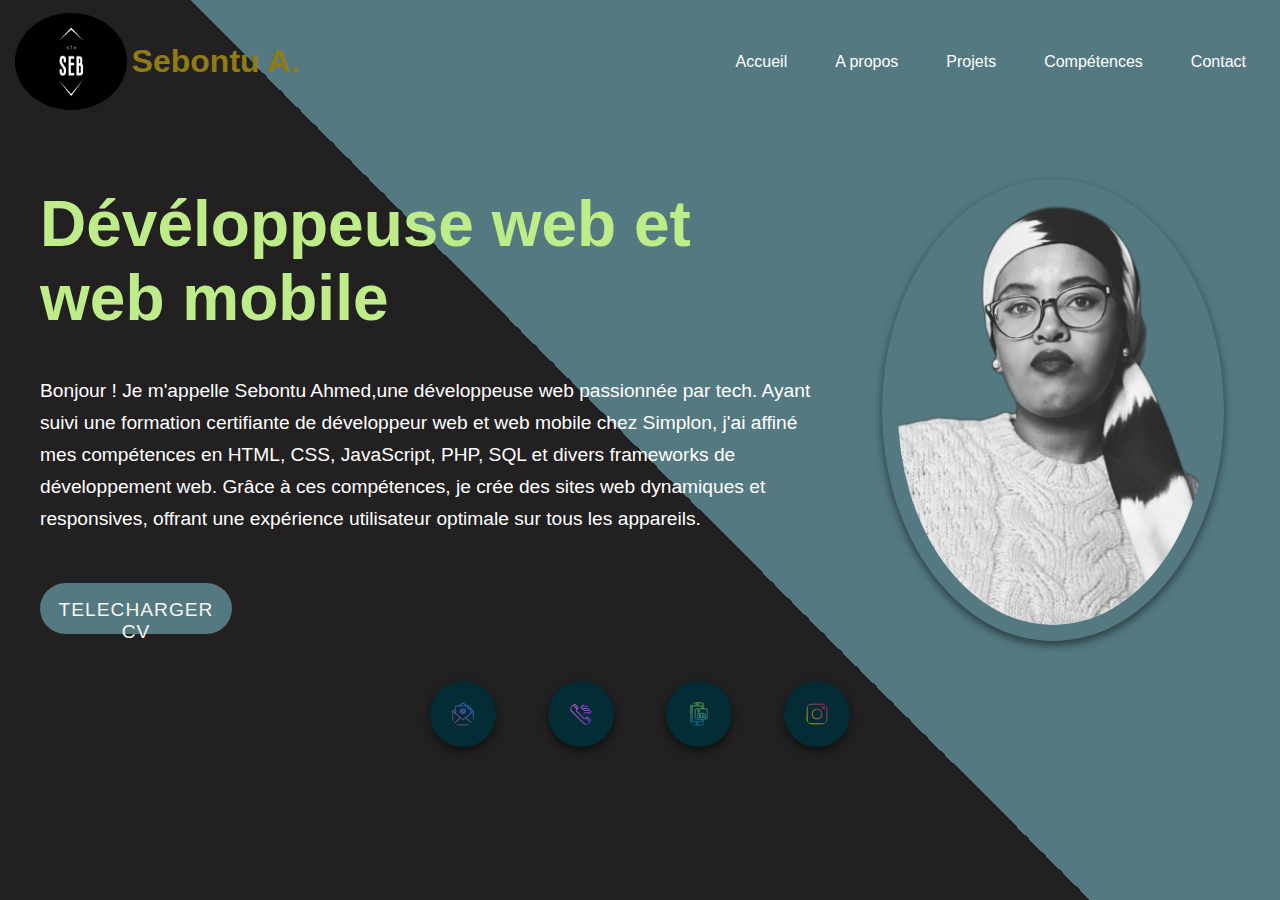
<file: index.html>
<!DOCTYPE html>
<html lang="en">
<head>
    <meta charset="UTF-8">
    <meta name="viewport" content="width=device-width, initial-scale=1.0">
    <title>seb</title>
    <link rel="stylesheet" href="style.css">
</head>
<body>
    <header>
        <div class="logo-part">
            <img src="pics/logo-seb.png" alt="site-logo" id="logo">
            <h1>Sebontu A.</h1>
        </div>
        <input type="checkbox" id="menu-toggle" class="menu-toggle">
        <label for="menu-toggle" class="menu-icon">&#9776;</label>
        <nav>
            <ul>
                <li><a href="index.html">Accueil</a></li>
                <li><a href="about.html">A propos</a></li>
                <li><a href="projects.html">Projets</a></li>
                <li><a href="competences.html">Compétences</a></li>
                <li><a href="contact.html">Contact</a></li>
            </ul>
        </nav>
    </header>
    <main>
<div class="main-container">
    <div class="text-part">
        <h2> Dévéloppeuse web et web mobile</h2>
        <p>Bonjour ! Je m'appelle Sebontu Ahmed,une développeuse web passionnée par tech.
            Ayant suivi une formation certifiante de développeur web et web mobile chez Simplon,
            j'ai affiné mes compétences en HTML, CSS, JavaScript, PHP, SQL et divers frameworks de développement web.
            Grâce à ces compétences, je crée des sites web dynamiques et responsives, 
            offrant une expérience utilisateur optimale sur tous les appareils.
            </p>
           <button class="btn"><a  href="cv-upd.pdf">Telecharger cv</a></button> 
       
    </div>

        <img src="pics/darker-pic.png" alt="profile-picture">
   
</div>
    <div class="footer">
        <ul>
            <li><a href="mailto:sebontuh@gmail.com"><img class="icons" src="pics/gmail.png" alt="mail-icon"></a></li>
            <li><a href="tel:+33663365416"><img class="icons" src="pics/phone-call.png" alt="phone-icon"></a></li>
            <li><a href="http://www.linkedin.com/in/sebontu-a-8b53502b2"><img class="icons" src="pics/linkedin.png" alt="linkdin-icon"></a></li>
            <li><a href="#"><img class="icons" src="pics/insta.png" alt="insta-icon"></a></li>
        </ul>
    </div>

    </main>
</body>
</html>
</file>
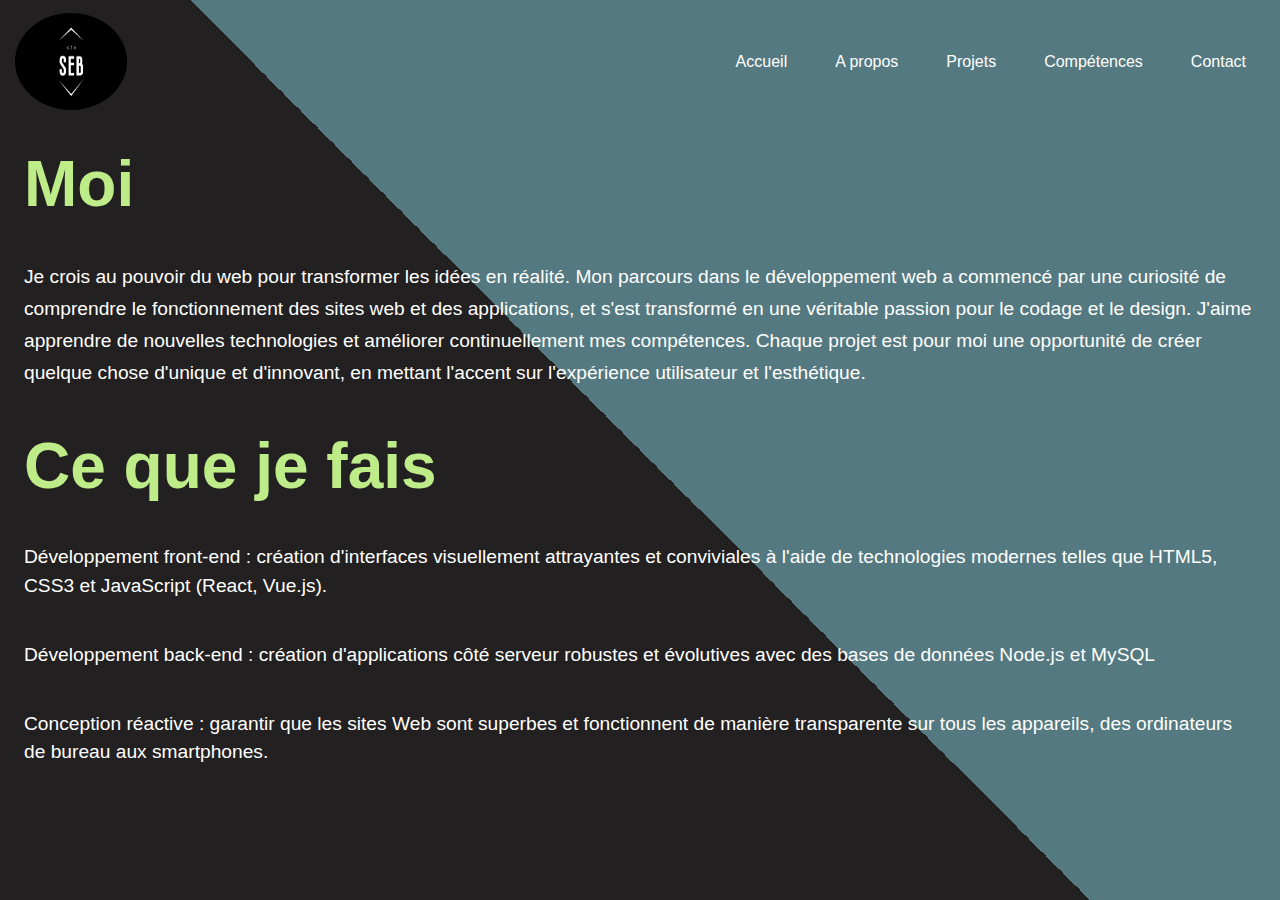
<file: about.html>
<!DOCTYPE html>
<html lang="en">
<head>
    <meta charset="UTF-8">
    <meta name="viewport" content="width=device-width, initial-scale=1.0">
    <title>Document</title>
    <link rel="stylesheet" href="style.css">
</head>
<body>
    <header>
        <div class="logo-part">
            <img src="pics/logo-seb.png" alt="site-logo" id="logo">   
        </div>
        <input type="checkbox" id="menu-toggle" class="menu-toggle">
        <label for="menu-toggle" class="menu-icon">&#9776;</label>
        <nav>
            <ul>
                <li><a href="index.html">Accueil</a></li>
                <li><a href="about.html">A propos</a></li>
                <li><a href="projects.html">Projets</a></li>
                <li><a href="competences.html">Compétences</a></li>
                <li><a href="contact.html">Contact</a></li>
            </ul>
        </nav>
    </header>
    <div class="main-container">
        <div class="text-part">
            <h2> Moi </h2>
            <p>Je crois au pouvoir du web pour transformer les idées en réalité. 
                Mon parcours dans le développement web a commencé par une curiosité de 
                comprendre le fonctionnement des sites web et des applications,
                 et s'est transformé en une véritable passion pour le codage et le design.
                  J'aime apprendre de nouvelles technologies et améliorer continuellement mes compétences. 
                  Chaque projet est pour moi une opportunité de créer quelque chose d'unique et d'innovant,
                 en mettant l'accent sur l'expérience utilisateur et l'esthétique.
                </p>
               <h3> Ce que je fais </h3>
               <ul>
                <li>Développement front-end : création d'interfaces visuellement attrayantes
                     et conviviales à l'aide de technologies modernes telles que HTML5, CSS3 et JavaScript (React, Vue.js).</li>
                <li>Développement back-end : création d'applications côté serveur robustes et évolutives avec des
                     bases de données Node.js et MySQL</li>
                <li>Conception réactive : garantir que les sites Web sont superbes et fonctionnent de manière transparente sur tous les appareils, des ordinateurs de bureau aux smartphones.</li>
               </ul>
           
        </div>
    
</body>
</html>
</file>
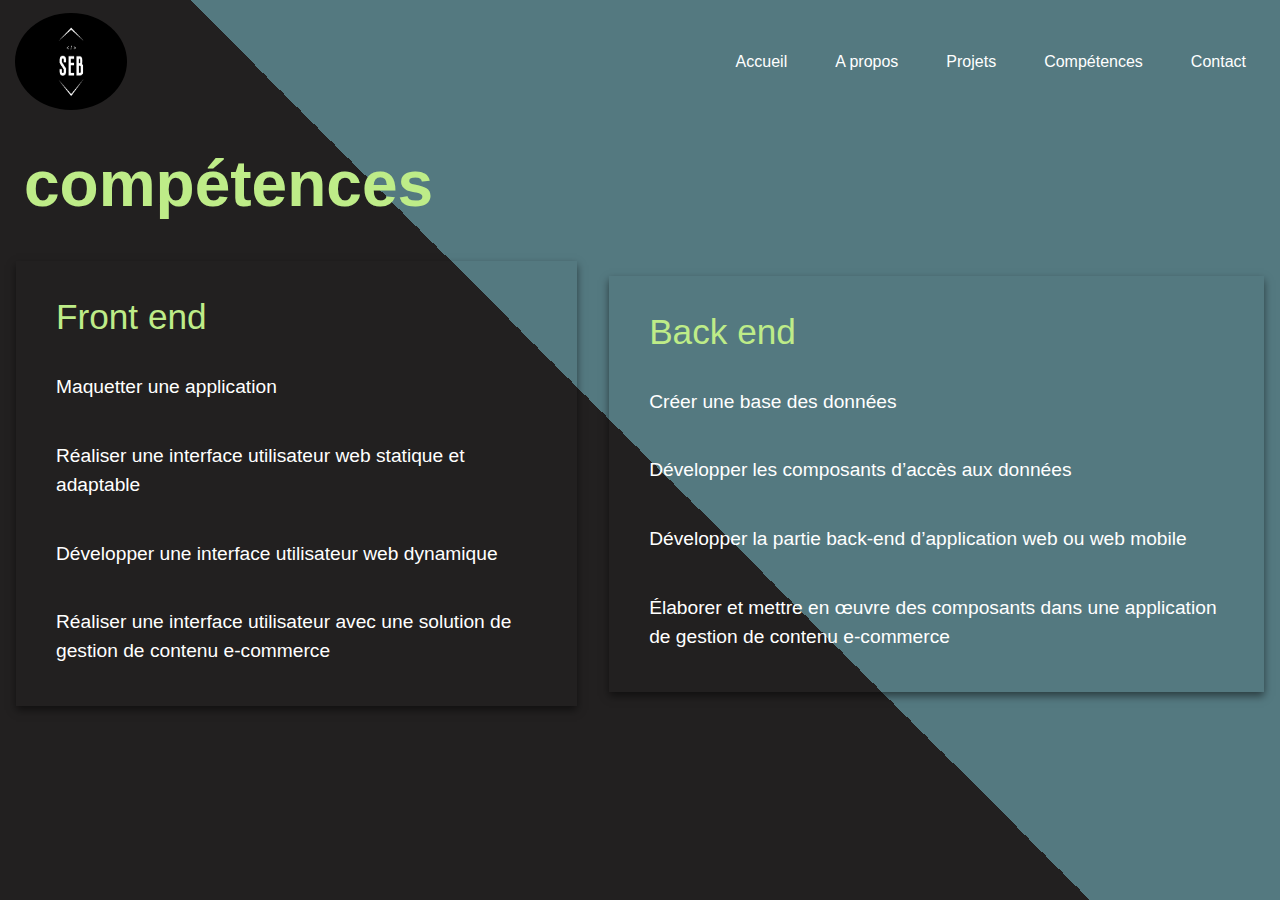
<file: competences.html>
<!DOCTYPE html>
<html lang="en">
<head>
    <meta charset="UTF-8">
    <meta name="viewport" content="width=device-width, initial-scale=1.0">
    <title>Document</title>
    <link rel="stylesheet" href="style.css">
</head>
<body>
    <header>
        <div class="logo-part">
            <img src="pics/logo-seb.png" alt="site-logo" id="logo">
            
        </div>
        <input type="checkbox" id="menu-toggle" class="menu-toggle">
        <label for="menu-toggle" class="menu-icon">&#9776;</label>
        <nav>
            <ul>
                <li><a href="index.html">Accueil</a></li>
                <li><a href="about.html">A propos</a></li>
                <li><a href="projects.html">Projets</a></li>
                <li><a href="competences.html">Compétences</a></li>
                <li><a href="contact.html">Contact</a></li>
            </ul>
        </nav>
    </header>
    <div class="main-container">
        <div class="text-part">
               <h3> compétences </h3>
               <div class="skills">
                <div class="front">
                    <p>Front end</p>
               <ul>
                <li>Maquetter une application</li>
                <li>Réaliser une interface utilisateur web statique et adaptable</li>
                <li>Développer une interface utilisateur web dynamique</li>
                <li>Réaliser une interface utilisateur avec une solution de gestion de contenu
                    e-commerce</li>
               </ul>
               </div>
               <div class="back">
                <p>Back end</p>
                <ul>
                <li>Créer une base des données</li>
                <li>Développer les composants d’accès aux données</li>
                <li>Développer la partie back-end d’application web ou web mobile</li>
                <li>Élaborer et mettre en œuvre des composants dans une application de gestion de
                    contenu e-commerce</li>
                </ul>
               </div>
           </div>
        </div>
</body>
</html>
</file>
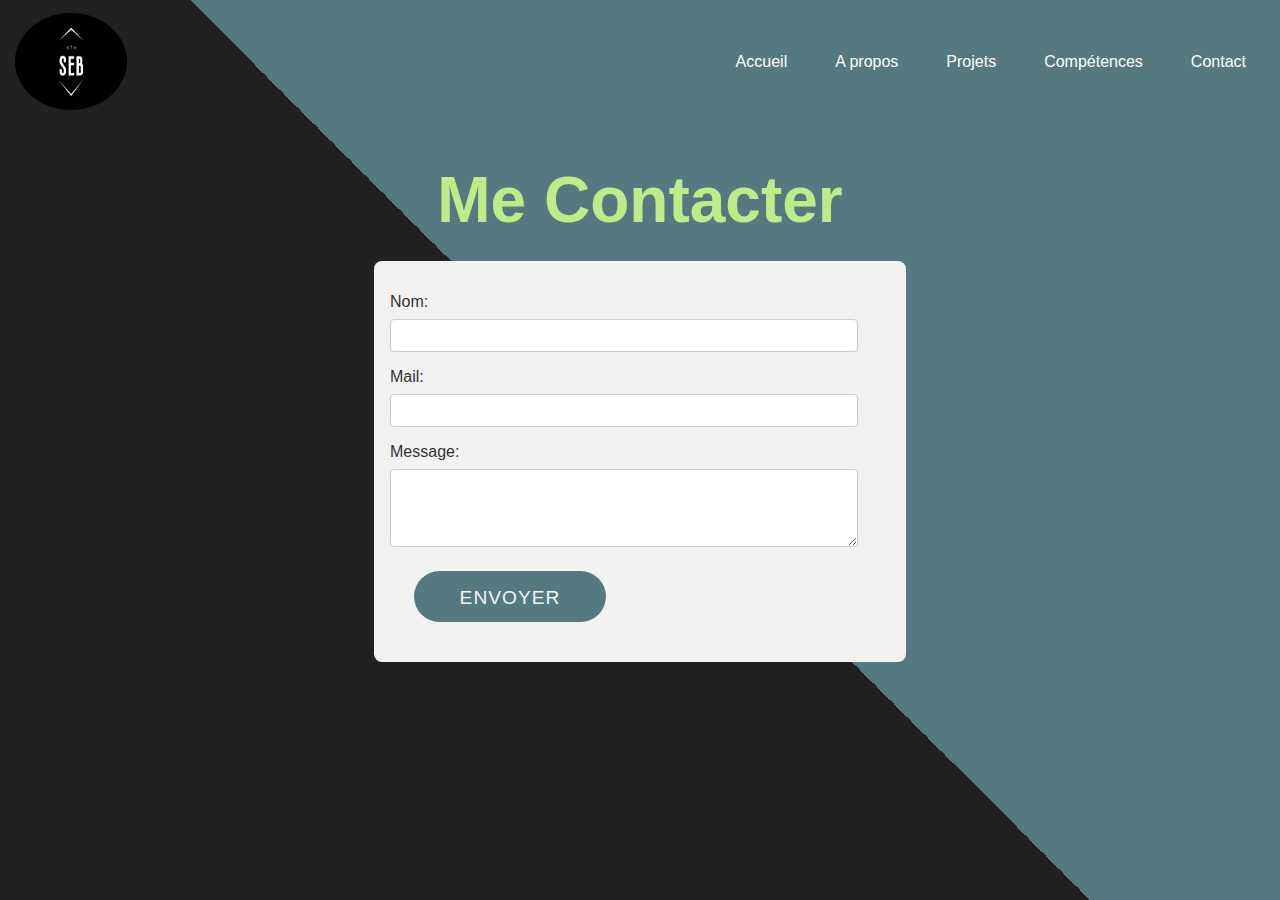
<file: contact.html>
<!DOCTYPE html>
<html lang="en">
<head>
    <meta charset="UTF-8">
    <meta name="viewport" content="width=device-width, initial-scale=1.0">
    <title>Document</title>
    <link rel="stylesheet" href="style.css">
</head>
<body>
    <header>
        <div class="logo-part">
            <img src="pics/logo-seb.png" alt="site-logo" id="logo">
            
        </div>
        <input type="checkbox" id="menu-toggle" class="menu-toggle">
        <label for="menu-toggle" class="menu-icon">&#9776;</label>
        <nav>
            <ul>
                <li><a href="index.html">Accueil</a></li>
                <li><a href="#">A propos</a></li>
                <li><a href="projects.html">Projets</a></li>
                <li><a href="#">Compétences</a></li>
                <li><a href="#">Contact</a></li>
            </ul>
        </nav>
    </header>
    <main>
        <h2 id="contact-heading"> Me Contacter</h2>
        <form action="mailto:sebontuh@gmail.com" method="get" enctype="text/plain">
            <label for="name">Nom:</label>
            <input type="text" id="name" name="name" required>
            
            <label for="email">Mail:</label>
            <input type="email" id="email" name="email" required>
            
            <label for="message">Message:</label>
            <textarea id="message" name="message" rows="4" required></textarea>
            
            <button id="form-btn"class="btn" type="submit" class="btn">Envoyer</button>
        </form>
    </main>
</body>
</html>
</file>
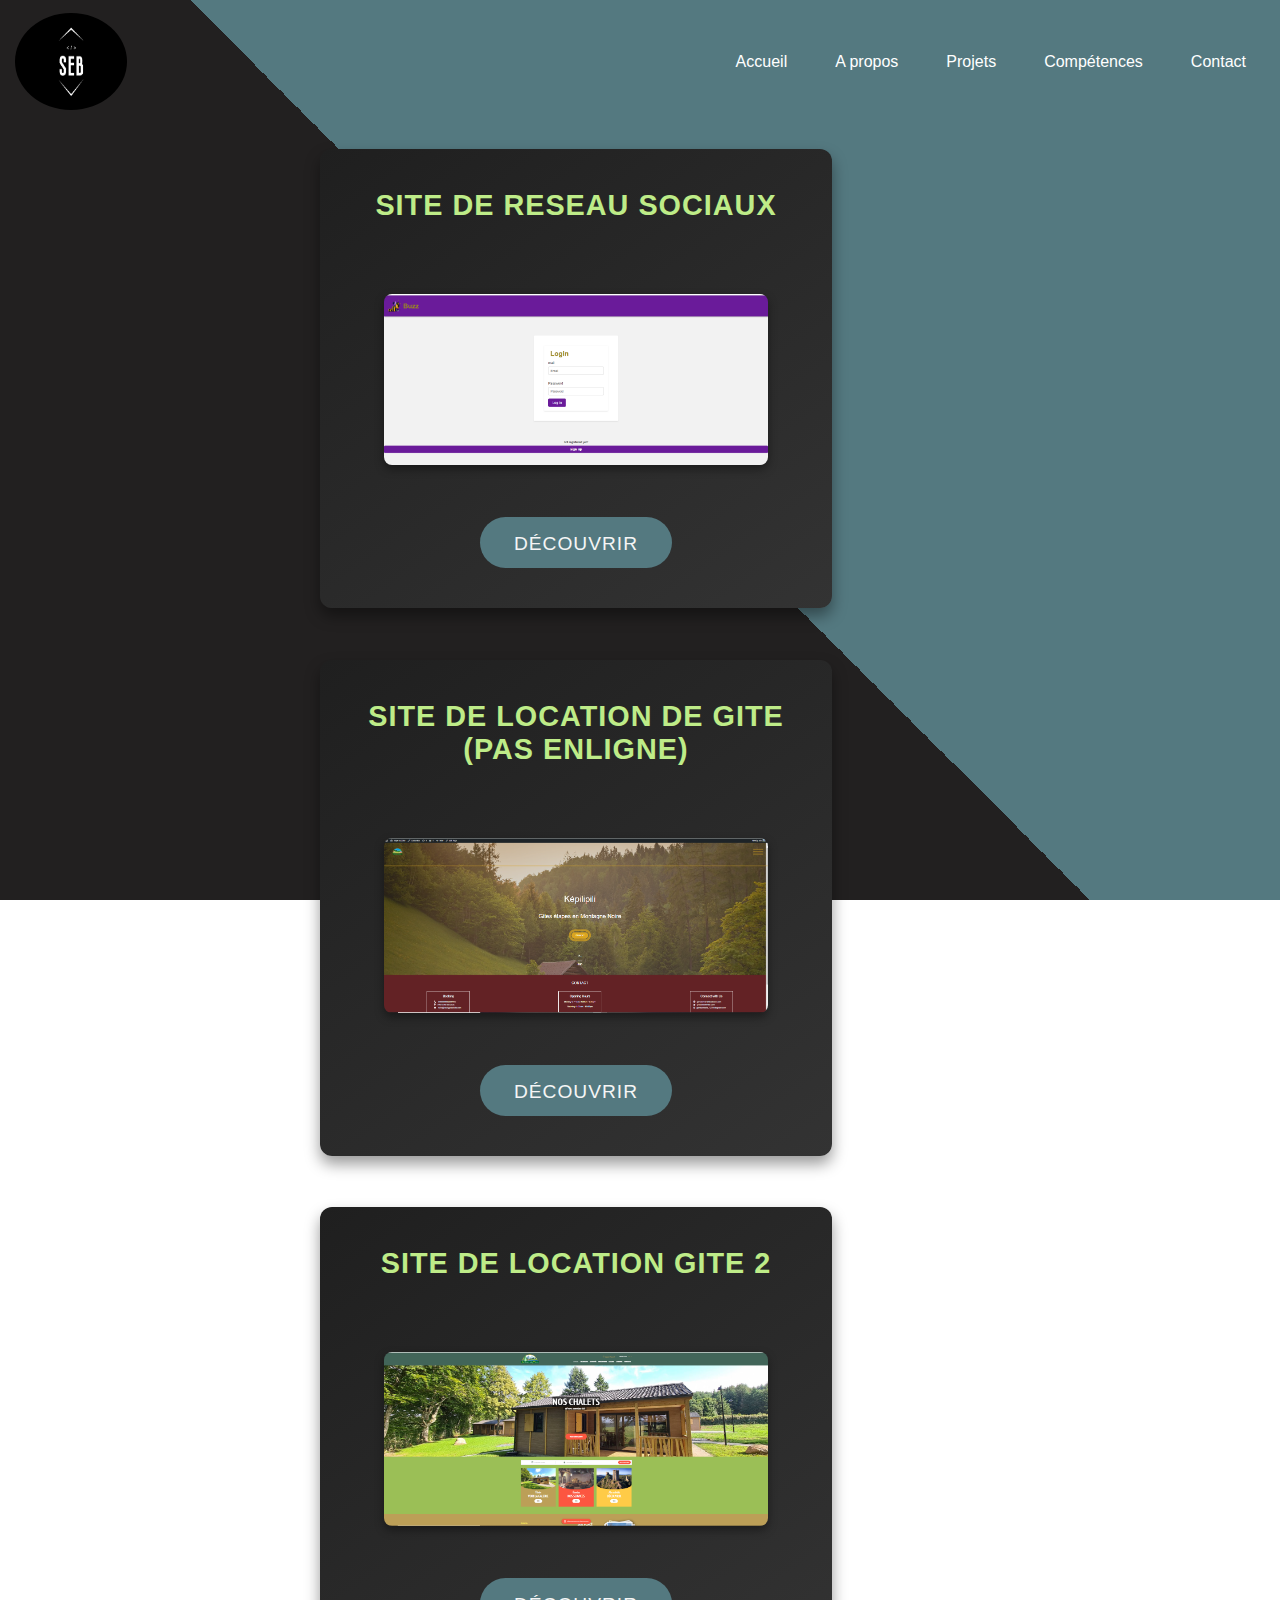
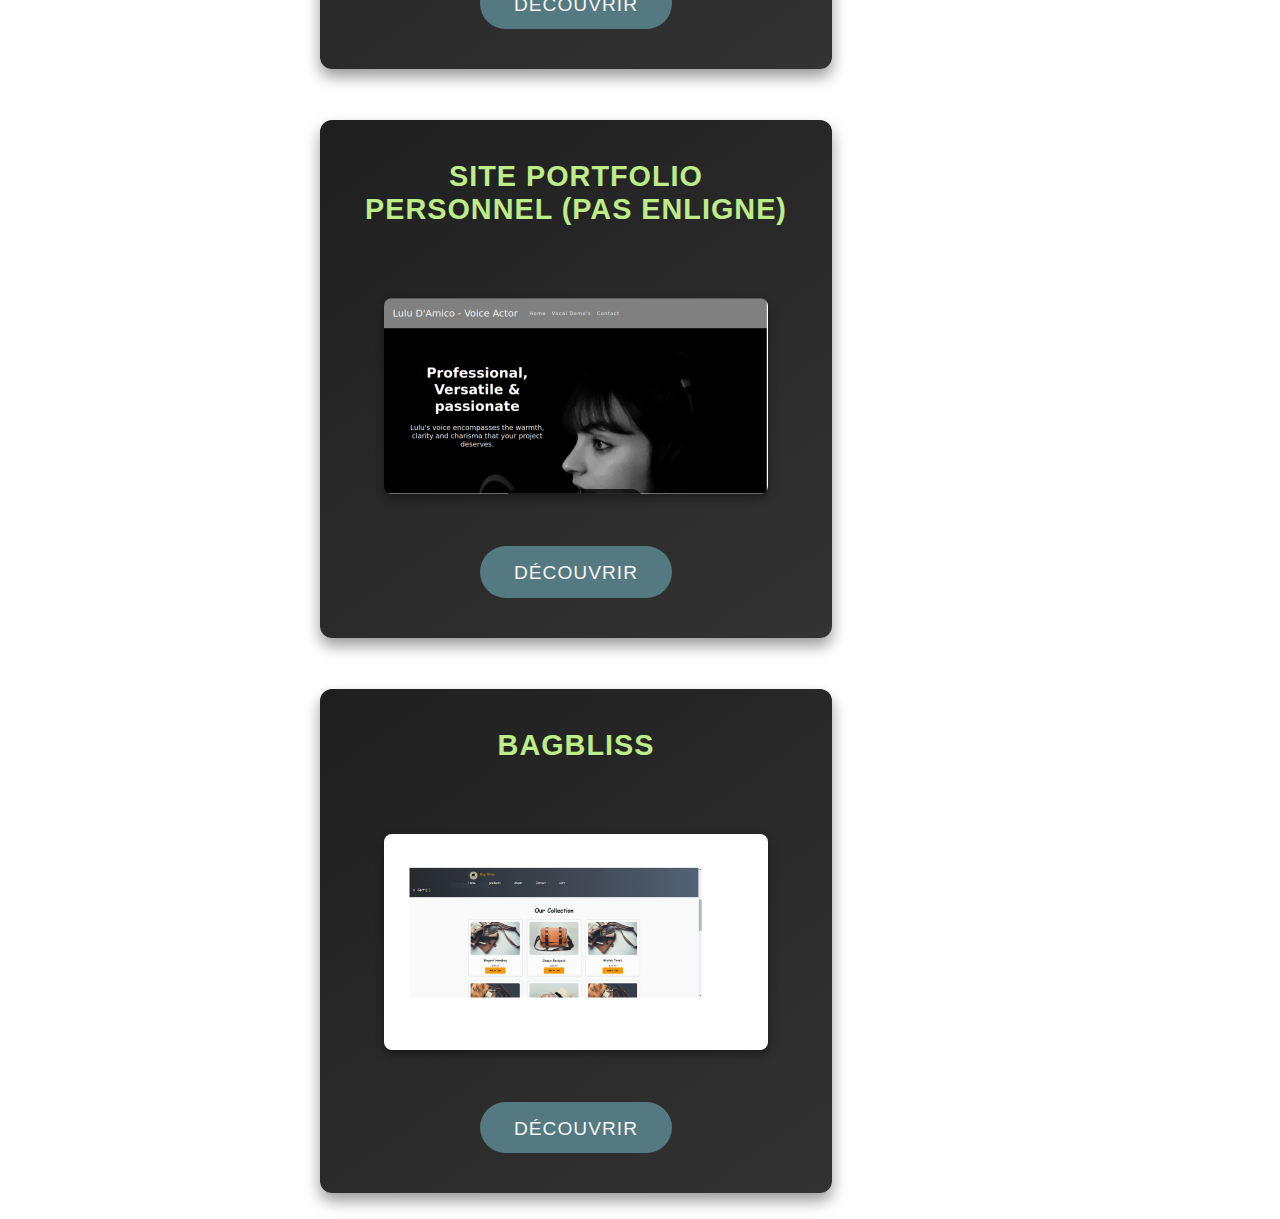
<file: projects.html>
<!DOCTYPE html>
<html lang="en">
<head>
    <meta charset="UTF-8">
    <meta name="viewport" content="width=device-width, initial-scale=1.0">
    <title>Document</title>
    <link rel="stylesheet" href="style.css">
</head>
<body>
    <header>
        <div class="logo-part">
            <img src="pics/logo-seb.png" alt="site-logo" id="logo">
            
        </div>
        <input type="checkbox" id="menu-toggle" class="menu-toggle">
        <label for="menu-toggle" class="menu-icon">&#9776;</label>
        <nav>
            <ul>
                <li><a href="index.html">Accueil</a></li>
                <li><a href="about.html">A propos</a></li>
                <li><a href="projects.html">Projets</a></li>
                <li><a href="competences.html">Compétences</a></li>
                <li><a href="contact.html">Contact</a></li>
            </ul>
        </nav>
    </header>
<div class="projects">
<div class="proj1">
    <h4> site de reseau sociaux</h4>
<img src="pics/bu.png" alt="project1">

<button class="btn"><a href="#">découvrir</a></button>
</div>
<div class="proj2">
    <h4>site de location de gite (pas enligne) </h4>
<img src="pics/wp.png" alt="project2">

<button class="btn"><a href="/projects.html">découvrir</a></button>
 </div>
 <div class="proj3">
    <h4> site de location gite 2 </h4>
<img src="pics/Captureaubois.PNG" alt="project1">
<button class="btn"><a href="https://www.auboisdemars.com/">découvrir</a></button>
</div>

<div class="proj4">
<h4> site portfolio personnel (pas enligne)</h4>
<img src="pics/lor.PNG" alt="project1">
<button class="btn"><a href="/projects.html">découvrir</a></button>
</div>
<div class="proj4">
    <h4> BagBliss </h4>
    <img src="pics/Untitled image.jpeg" alt="project1">
    <button class="btn"><a href="https://sebontu-20.github.io/bagbliss-commerce/">découvrir</a></button>
    </div>
</div>
</body>
</html>
</file>
<file: style.css>
/* General Reset */
* {
  margin: 0;
  padding: 0;
}

body {
  display: flex;
  background: linear-gradient(45deg, #222020 50%, #547980 50%);
  background-repeat: no-repeat;
  font-family: 'Roboto', sans-serif;
  color: #ffffff;
  background-attachment: fixed;
  flex-direction: column;
  height: 100vh;
  width: 100vw;
}

header {
  display: flex;
  justify-content: space-between;
  padding: 8px 10px;
  align-items: center;
  flex-wrap: wrap;
}

#logo {
  width: 7rem;
  height: 6.1rem;
  border-radius: 50%;
  margin: 0.3rem;
}

/* Hamburger menu styles */
.menu-toggle {
  display: none;
}

.menu-icon {
  display: none;
  font-size: 2rem;
  cursor: pointer;
}

nav ul {
  display: flex;
  flex-wrap: wrap;
  list-style: none;
}

nav ul li {
  display: inline-block;
  margin: 1.5rem;
}

nav ul li a {
  text-decoration: none;
  color: white;
  font-size: 1rem;
}

nav ul li a:hover {
  text-decoration: line-through;
  color: #dabe21;
}

main {
  flex-grow: 1;
  padding: 1rem;
}

.footer {
  display: flex;
  justify-content: center;
  align-items: center;
}

.footer ul li {
  display: inline-block;
}

.footer ul li a {
  text-decoration: none;
  margin: 1.5rem;
}

.icons:hover {
  background-color: #c5aa132c;
  box-shadow: 0 4px 8px rgba(0, 0, 0, 0.9);
}

.icons {
  width: 1.5rem;
  height: 1.5rem;
  border-radius: 50%;
  padding: 1.3rem;
  box-shadow: 0 4px 8px rgba(0, 0, 0, 0.5);
  background-color: #032c35;
}

h1 {
  font-size: 2rem;
  color: #8f7c14;
}

h2 {
  color: rgb(190, 236, 136);
  font-size: 4rem;
  margin: 0.5rem;
  padding: 1rem;
}

h1, h2 {
  font-family: 'Montserrat', sans-serif;
}

.main-container img {
  width: 100%;
  max-width: 310px;
  height: auto;
  border-radius: 50%;
  margin: 2.5rem;
  padding: 1rem;
  box-shadow: 0 4px 8px rgba(0, 0, 0, 0.5);
}

.main-container p {
  color: white;
  margin: 0.5rem;
  line-height: 2rem;
  padding: 1rem;
  font-size: 1.2rem;
  word-wrap: break-word;
  word-break: break-word;
}

.btn {
  margin: 1.5rem;
  padding: 1rem;
  font-size: 1.2em;
  max-width: 12rem;
  width: 100%;
  height: 3.2rem;
  border: none;
  border-radius: 12rem;
  background-color: #547980;
  align-items: center;
  justify-content: center;
  text-transform: uppercase;
  letter-spacing: 1px;
  cursor: pointer;
  transition: background-color 0.3s ease;
}

.btn a {
  text-decoration: none;
  color: whitesmoke;
}

.btn:hover {
  background-color: #476f68;
}

.main-container {
  display: flex;
  justify-content: space-between;
  align-items: center;
}

.logo-part {
  display: flex;
  justify-content: space-between;
  align-items: center;
  flex-wrap: wrap;
}

h3 {
  color: rgb(190, 236, 136);
  font-size: 4rem;
  margin: 0.5rem;
  padding: 1rem;
}

h4 {
  color: rgb(190, 236, 136);
  font-size: 2rem;
  margin: 0.5rem;
  padding: 1rem;
}

.text-part ul li {
  color: white;
  margin: 0.5rem;
  line-height: 1.8rem;
  padding: 1rem;
  font-size: 1.2rem;
  word-wrap: break-word;
  word-break: break-word;
}

/* Skills */
.skills {
  display: flex;
  justify-content: center;
  align-items: center;
}

.back ul li, .front ul li {
  list-style: none;
}

.front, .back {
  box-shadow: 0 4px 8px rgba(0, 0, 0, 0.5);
  padding: 1rem;
  margin: 1rem;
}

.front p, .back p {
  color: rgb(190, 236, 136);
  font-size: 2.2rem;
  margin: 0.5rem;
  padding: 1rem;
}

/* Media Queries */
@media (max-width: 768px) {
  header {
    flex-direction: column;
    align-items: flex-start;
  }

  nav ul {
    flex-direction: column;
    align-items: flex-start;
    display: none;
    width: 100%;
  }

  nav ul li {
    margin: 0.5rem 0;
  }

  .main-container {
    flex-direction: column;
    align-items: center;
  }

  .skills, .projects {
    flex-direction: column;
    align-items: center;
    justify-content: center;
  }

  .proj1, .proj2 {
    justify-content: center;
  }

  .main-container img {
    margin: 1.5rem 0;
  }

  .footer ul {
    flex-direction: column;
    align-items: center;
  }

  .footer ul li {
    margin: 0.5rem 0;
  }

  .menu-icon {
    display: block;
  }

  .menu-toggle:checked + .menu-icon + nav ul {
    display: flex;
  }
}

@media (max-width: 480px) {
  h1 {
    font-size: 1rem;
  }

  h2 {
    font-size: 2.5rem;
  }

  .main-container p {
    padding: 0.5rem;
  }

  .btn {
    padding: 0.5rem;
  }

  .btn a {
    font-size: 0.9em;
  }
}

/* Updated Project Cards */
.projects {
  display: flex;
  justify-content: center;
  align-items: center;
  max-width: 90%;
  flex-direction: column;
}

.projects img {
  width: 100%;
  max-width: 40rem;
  height: auto;
  margin: 2.5rem;
  box-shadow: 0 4px 8px rgba(0, 0, 0, 0.5);
}

.proj1, .proj2, .proj3, .proj4 {
  background: #333;
  padding: 1rem;
  margin: 1.6rem;
  width: 100%;
  max-width: 30rem;
  border-radius: 12px;
  text-align: center;
  box-shadow: 0 8px 15px rgba(0, 0, 0, 0.4);
  transition: transform 0.3s ease, box-shadow 0.3s ease, background-color 0.3s ease;
  background: linear-gradient(145deg, #1f1f1f, #333);
}

.proj1:hover, .proj2:hover, .proj3:hover, .proj4:hover {
  transform: translateY(-10px);
  box-shadow: 0 12px 25px rgba(0, 0, 0, 0.6);
  background: linear-gradient(145deg, #4e4e4e, #333);
}

.proj1 img, .proj2 img, .proj3 img, .proj4 img {
  width: 80%;
  height: auto;
  border-radius: 8px;
  margin-bottom: 1.5rem;
  box-shadow: 0 4px 10px rgba(0, 0, 0, 0.4);
}

.proj1 h4, .proj2 h4, .proj3 h4, .proj4 h4 {
  color: rgb(190, 236, 136);
  font-size: 1.8rem;
  margin-bottom: 1rem;
  font-weight: bold;
  text-transform: uppercase;
  letter-spacing: 1px;
}

  
/* Form styles */
form {
  display: flex;
  flex-direction: column;
  max-width: 500px;
  margin: 0 auto;
  padding: 1rem;
  background-color: #f2f2f2;
  border-radius: 8px;
}

#form-btn{
  color:whitesmoke;
}
label {
  margin-top: 1rem;
  color: #333;
}

input, textarea {
  width: 90%;
  padding: 0.5rem;
  margin-top: 0.5rem;
  border: 1px solid #ccc;
  border-radius: 4px;
}

.btn:hover {
  background-color: #476f68;
}
#contact-heading{
  text-align: center;
}
</file>
